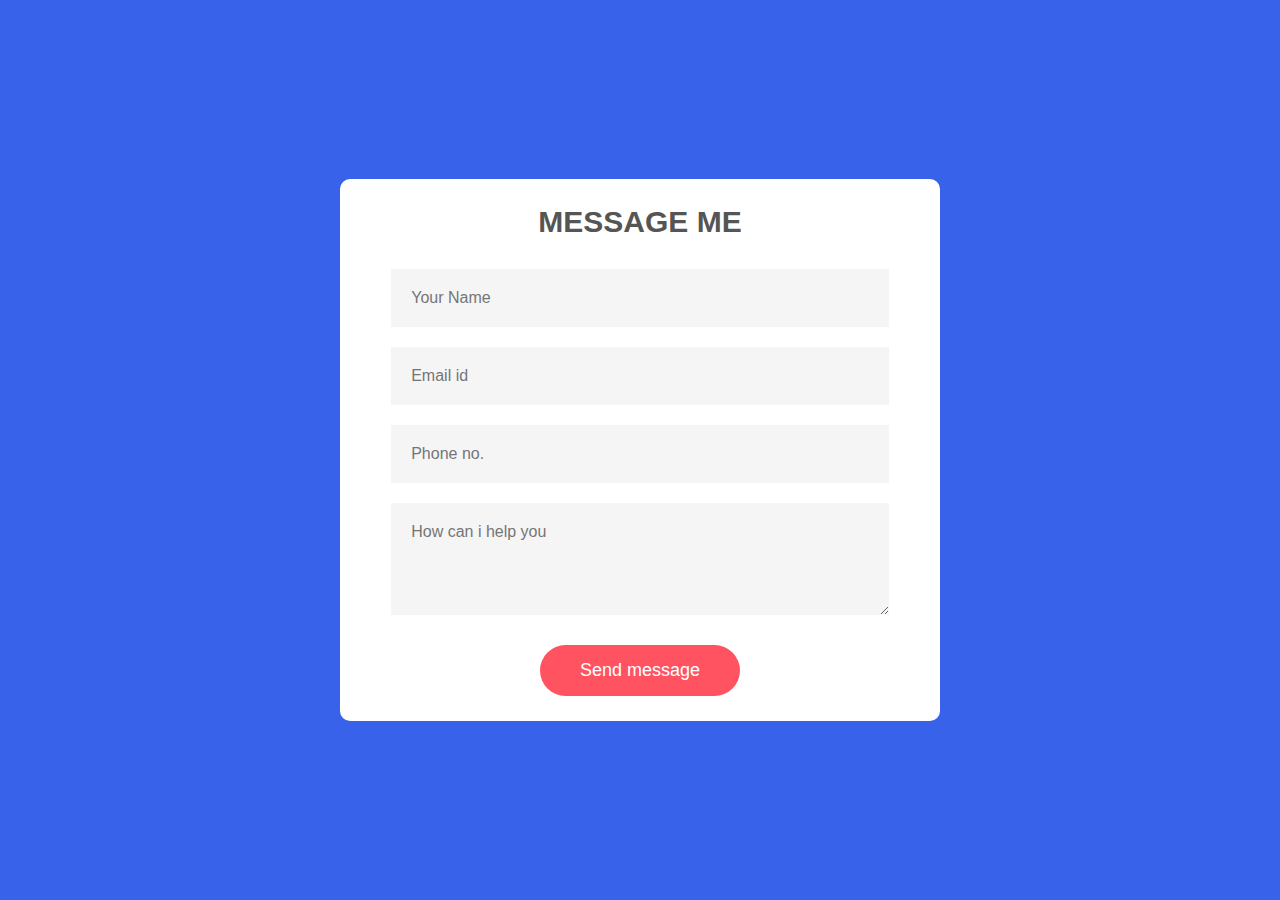
<file: message.html>
<!DOCTYPE html>
<html lang="en">
<head>
    <meta charset="UTF-8">
    <meta http-equiv="X-UA-Compatible" content="IE=edge">
    <meta name="viewport" content="width=device-width, initial-scale=1.0">
    <title>Message</title>
    <link rel="stylesheet" href="form.css">
</head>
<body>

    <div class="container">
        <form action="https://formspree.io/f/xrgwvygw"
        method="POST" method="POST">
            <h3> MESSAGE ME</h3>
            <input type="text" name="Name" placeholder="Your Name" required>
            <input type="email" name="Email" placeholder="Email id" required>
            <input type="text" name="Phone" placeholder="Phone no." required>
            <textarea name="Message" rows="4" placeholder="How can i help you" required></textarea>
            <button type="submit">Send message</button>
        </form>
    </div>
    
    
</body>
</html>
</file>
<file: form.css>
*{
    margin:0;
    padding:0;
    box-sizing: border-box;
    font-family: 'poppins',sans-serif;
}

.container{
    width: 100%;
    height: 100vh;
    background:#3962eb;
    display: flex;
    align-items: center;
    justify-content: center;
}
form{
    background:#fff;
    display: flex;
    flex-direction: column;
    padding: 2VW 4VW;
    width: 90%;
    max-width: 600px;
    border-radius: 10px;
}
form h3{
    color: #555;
    font-weight: 800;
    margin-bottom: 20px;
    font-size: 30px;
    text-align: center;
}
form input,form textarea{
    border: 0;
    margin: 10px 0;
    padding: 20px;
    outline: none;
    background: #f5f5f5;
    font-size: 16px;    
}
form button{
    padding: 15px;
    background: #ff5361;
    color: #fff;
    font-size: 18px;
    border: 0;
    outline: none;
    cursor: pointer;
    width: 200px;
    margin: 20px auto 0;
    border-radius: 30px;
}
</file>
